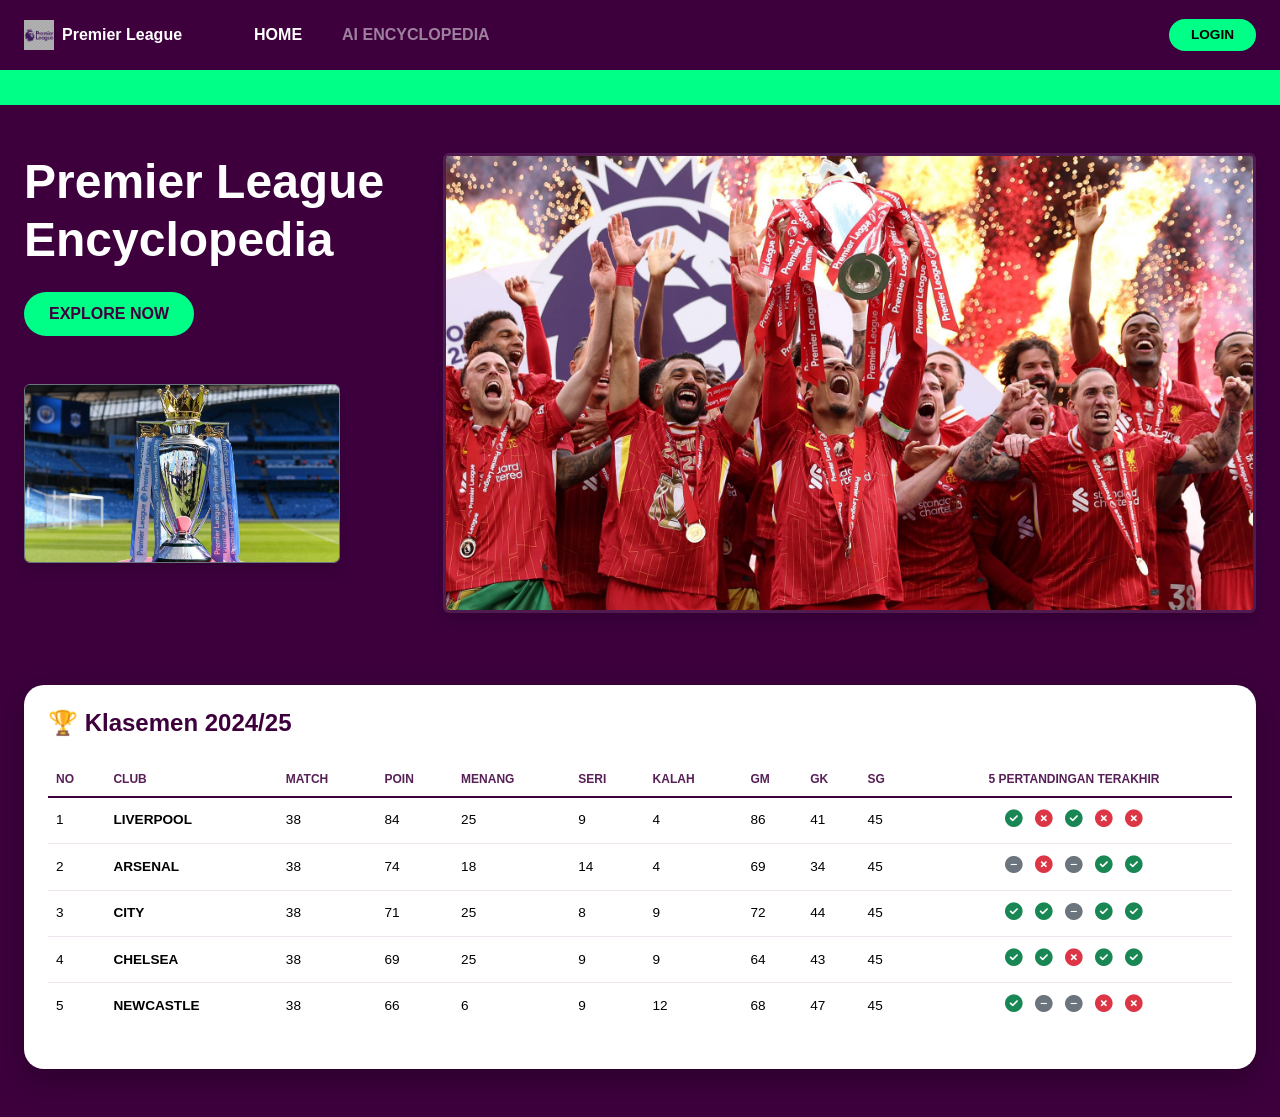
<file: index.html>
<!DOCTYPE html>
<html lang="id">
<head>
    <meta charset="UTF-8">
    <meta name="viewport" content="width=device-width, initial-scale=1.0">
    <title>Premier League Encyclopedia - Home</title>
    <link href="https://cdn.jsdelivr.net/npm/bootstrap@5.3.0/dist/css/bootstrap.min.css" rel="stylesheet">
    <link rel="stylesheet" href="https://cdnjs.cloudflare.com/ajax/libs/font-awesome/6.4.0/css/all.min.css">
    <link rel="stylesheet" href="style1.css">
</head>
<body>

<nav class="navbar navbar-expand navbar-dark custom-navbar">
    <div class="container-fluid px-4">
        <a class="navbar-brand d-flex align-items-center" href="#">
            <img src="lo.jpeg" alt="Logo" class="me-2" style="height: 30px;">
            <span class="fw-bold fs-6">Premier League</span>
        </a>
        
        <div class="navbar-nav ms-5">
            <a class="nav-link active me-4 text-white fw-semibold" href="index.html">HOME</a>
            <a class="nav-link text-white-50 fw-semibold" href="expert.html">AI ENCYCLOPEDIA</a>
        </div>

        <div class="ms-auto">
            <a href="login.html" class="btn btn-nav-login fw-bold">LOGIN</a>
        </div>
    </div>
</nav>


    <div class="green-bar"></div>

    <div class="container-fluid px-4 my-5">
        <div class="row align-items-start">
            <div class="col-lg-4 col-md-5 mb-4">
                <h1 class="main-title mb-4">Premier League<br>Encyclopedia</h1>
                <a href="#" class="btn btn-explore mb-5">EXPLORE NOW</a>
                <div class="trophy-img-container">
                    <img src="tro.jpeg" alt="Premier League Trophy" class="img-fluid rounded border border-secondary shadow">
                </div>
            </div>
            
            <div class="col-lg-8 col-md-7 mb-4">
                <div class="collage-container">
                    <img src="li.jpg" alt="Celebration Collage" class="img-fluid rounded shadow w-100">
                </div>
            </div>
        </div>

        <div class="row mt-5">
            <div class="col-12">
                <div class="table-container p-4">
                    <h4 class="table-title mb-4">🏆 Klasemen 2024/25</h4>
                    <div class="table-responsive">
                        <table class="table table-borderless align-middle custom-table">
                            <thead>
                                <tr>
                                    <th>NO</th>
                                    <th>CLUB</th>
                                    <th>MATCH</th>
                                    <th>POIN</th>
                                    <th>MENANG</th>
                                    <th>SERI</th>
                                    <th>KALAH</th>
                                    <th>GM</th>
                                    <th>GK</th>
                                    <th>SG</th>
                                    <th class="text-center">5 PERTANDINGAN TERAKHIR</th>
                                </tr>
                            </thead>
                            <tbody>
                                <tr>
                                    <td>1</td>
                                    <td class="fw-bold">LIVERPOOL</td>
                                    <td>38</td>
                                    <td>84</td>
                                    <td>25</td>
                                    <td>9</td>
                                    <td>4</td>
                                    <td>86</td>
                                    <td>41</td>
                                    <td>45</td>
                                    <td class="text-center">
                                        <i class="fa-solid fa-circle-check text-success mx-1"></i>
                                        <i class="fa-solid fa-circle-xmark text-danger mx-1"></i>
                                        <i class="fa-solid fa-circle-check text-success mx-1"></i>
                                        <i class="fa-solid fa-circle-xmark text-danger mx-1"></i>
                                        <i class="fa-solid fa-circle-xmark text-danger mx-1"></i>
                                    </td>
                                </tr>
                                <tr>
                                    <td>2</td>
                                    <td class="fw-bold">ARSENAL</td>
                                    <td>38</td>
                                    <td>74</td>
                                    <td>18</td>
                                    <td>14</td>
                                    <td>4</td>
                                    <td>69</td>
                                    <td>34</td>
                                    <td>45</td>
                                    <td class="text-center">
                                        <i class="fa-solid fa-circle-minus text-secondary mx-1"></i>
                                        <i class="fa-solid fa-circle-xmark text-danger mx-1"></i>
                                        <i class="fa-solid fa-circle-minus text-secondary mx-1"></i>
                                        <i class="fa-solid fa-circle-check text-success mx-1"></i>
                                        <i class="fa-solid fa-circle-check text-success mx-1"></i>
                                    </td>
                                </tr>
                                <tr>
                                    <td>3</td>
                                    <td class="fw-bold">CITY</td>
                                    <td>38</td>
                                    <td>71</td>
                                    <td>25</td>
                                    <td>8</td>
                                    <td>9</td>
                                    <td>72</td>
                                    <td>44</td>
                                    <td>45</td>
                                    <td class="text-center">
                                        <i class="fa-solid fa-circle-check text-success mx-1"></i>
                                        <i class="fa-solid fa-circle-check text-success mx-1"></i>
                                        <i class="fa-solid fa-circle-minus text-secondary mx-1"></i>
                                        <i class="fa-solid fa-circle-check text-success mx-1"></i>
                                        <i class="fa-solid fa-circle-check text-success mx-1"></i>
                                    </td>
                                </tr>
                                <tr>
                                    <td>4</td>
                                    <td class="fw-bold">CHELSEA</td>
                                    <td>38</td>
                                    <td>69</td>
                                    <td>25</td>
                                    <td>9</td>
                                    <td>9</td>
                                    <td>64</td>
                                    <td>43</td>
                                    <td>45</td>
                                    <td class="text-center">
                                        <i class="fa-solid fa-circle-check text-success mx-1"></i>
                                        <i class="fa-solid fa-circle-check text-success mx-1"></i>
                                        <i class="fa-solid fa-circle-xmark text-danger mx-1"></i>
                                        <i class="fa-solid fa-circle-check text-success mx-1"></i>
                                        <i class="fa-solid fa-circle-check text-success mx-1"></i>
                                    </td>
                                </tr>
                                <tr>
                                    <td>5</td>
                                    <td class="fw-bold">NEWCASTLE</td>
                                    <td>38</td>
                                    <td>66</td>
                                    <td>6</td>
                                    <td>9</td>
                                    <td>12</td>
                                    <td>68</td>
                                    <td>47</td>
                                    <td>45</td>
                                    <td class="text-center">
                                        <i class="fa-solid fa-circle-check text-success mx-1"></i>
                                        <i class="fa-solid fa-circle-minus text-secondary mx-1"></i>
                                        <i class="fa-solid fa-circle-minus text-secondary mx-1"></i>
                                        <i class="fa-solid fa-circle-xmark text-danger mx-1"></i>
                                        <i class="fa-solid fa-circle-xmark text-danger mx-1"></i>
                                    </td>
                                </tr>
                            </tbody>
                        </table>
                    </div>
                </div>
            </div>
        </div>
    </div>

</body>
</html>
</file>
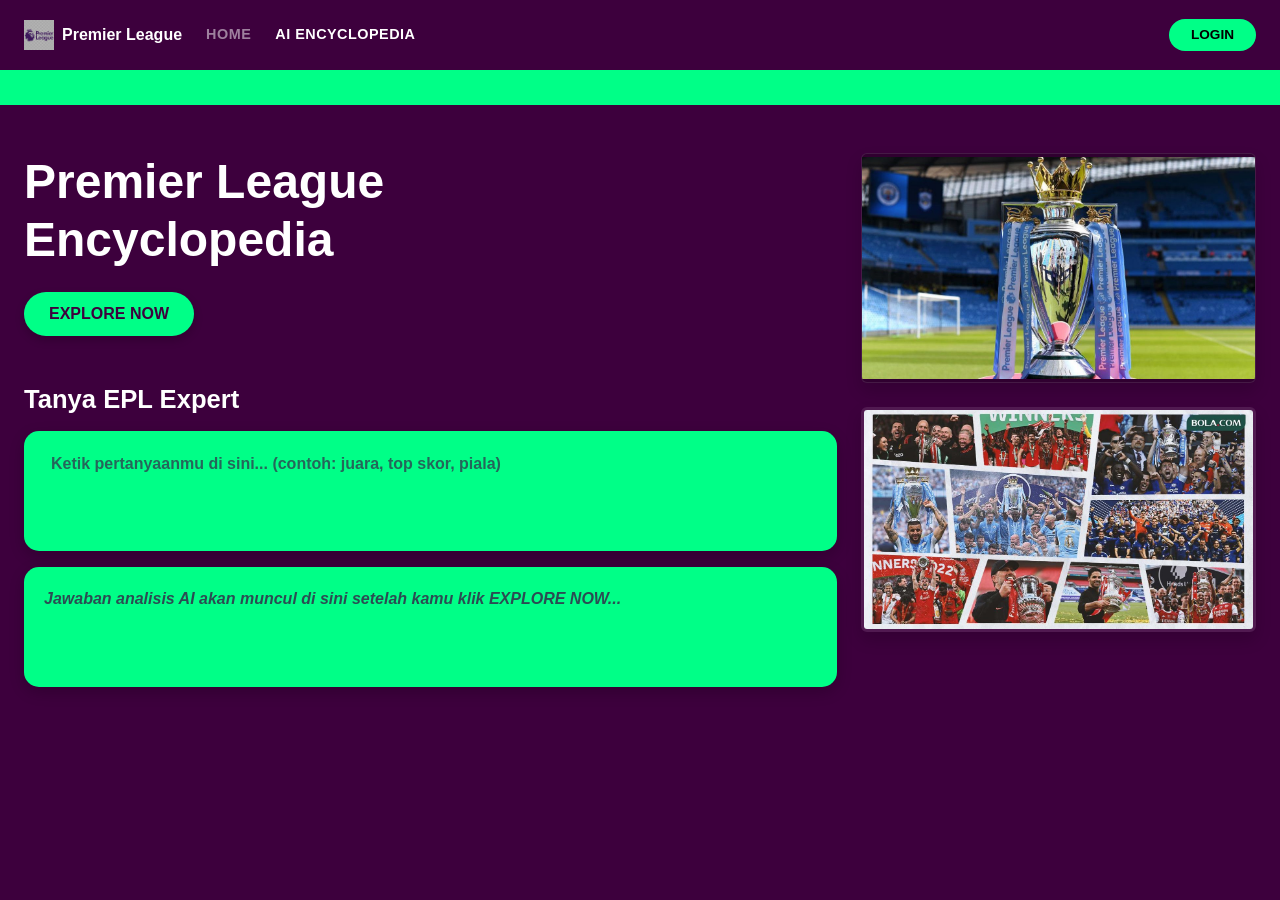
<file: expert.html>
<!DOCTYPE html>
<html lang="id">
<head>
    <meta charset="UTF-8">
    <meta name="viewport" content="width=device-width, initial-scale=1.0">
    <title>Premier League Encyclopedia - AI Expert</title>
    <link href="https://cdn.jsdelivr.net/npm/bootstrap@5.3.0/dist/css/bootstrap.min.css" rel="stylesheet">
    <link rel="stylesheet" href="https://cdnjs.cloudflare.com/ajax/libs/font-awesome/6.4.0/css/all.min.css">
    <link rel="stylesheet" href="style2.css?v=3.0">
</head>
<body>

    <nav class="navbar navbar-dark custom-navbar">
        <div class="container-fluid px-4 d-flex align-items-center justify-content-between flex-nowrap">
            
            <div class="d-flex align-items-center flex-nowrap">
                <a class="navbar-brand d-flex align-items-center m-0 me-4" href="#">
                    <img src="lo.jpeg" alt="Logo" class="me-2" style="height: 30px;">
                    <span class="fw-bold fs-6">Premier League</span>
                </a>
                
                <div class="d-flex align-items-center gap-4">
                    <a class="text-white-50 fw-semibold text-decoration-none" href="index.html" style="font-size: 0.9rem; letter-spacing: 0.5px;">HOME</a>
                    <a class="text-white fw-semibold text-decoration-none" href="expert.html" style="font-size: 0.9rem; letter-spacing: 0.5px;">AI ENCYCLOPEDIA</a>
                </div>
            </div>

            <div>
                <a href="login.html" class="btn btn-nav-login fw-bold">LOGIN</a>
            </div>

        </div>
    </nav>

    <div class="green-bar"></div>

    <div class="container-fluid px-4 my-5">
        <div class="row">
            
            <div class="col-lg-8 col-md-7 mb-4">
                <h1 class="main-title mb-4">Premier League<br>Encyclopedia</h1>
                <button type="button" id="btn-submit" class="btn btn-explore mb-5">EXPLORE NOW</button>
                
                <div class="chat-section mb-4">
                    <h3 class="section-label mb-3">Tanya EPL Expert</h3>
                    
                    <div class="green-box-input mb-3">
                        <textarea id="user-input" class="form-control blank-textarea" placeholder="Ketik pertanyaanmu di sini... (contoh: juara, top skor, piala)"></textarea>
                    </div>

                    <div class="green-box-output">
                        <p id="ai-output" class="output-placeholder-text">Jawaban analisis AI akan muncul di sini setelah kamu klik EXPLORE NOW...</p>
                    </div>
                </div>
            </div> 
            
            <div class="col-lg-4 col-md-5 mb-4 d-flex flex-column gap-4 align-items-start fixed-visuals">
                <div class="visual-item-trophy w-100">
                    <img src="tro.jpeg" alt="Piala Liga Premier" class="img-fluid rounded shadow w-100 image-fit-trophy">
                </div>
                <div class="visual-item-collage w-100">
                    <img src="o.jpg" alt="Kolase Perayaan Juara" class="img-fluid rounded shadow w-100 image-fit-collage">
                </div>
            </div>

        </div>
    </div>

    <script src="script.js"></script>
</body>
</html>
</file>
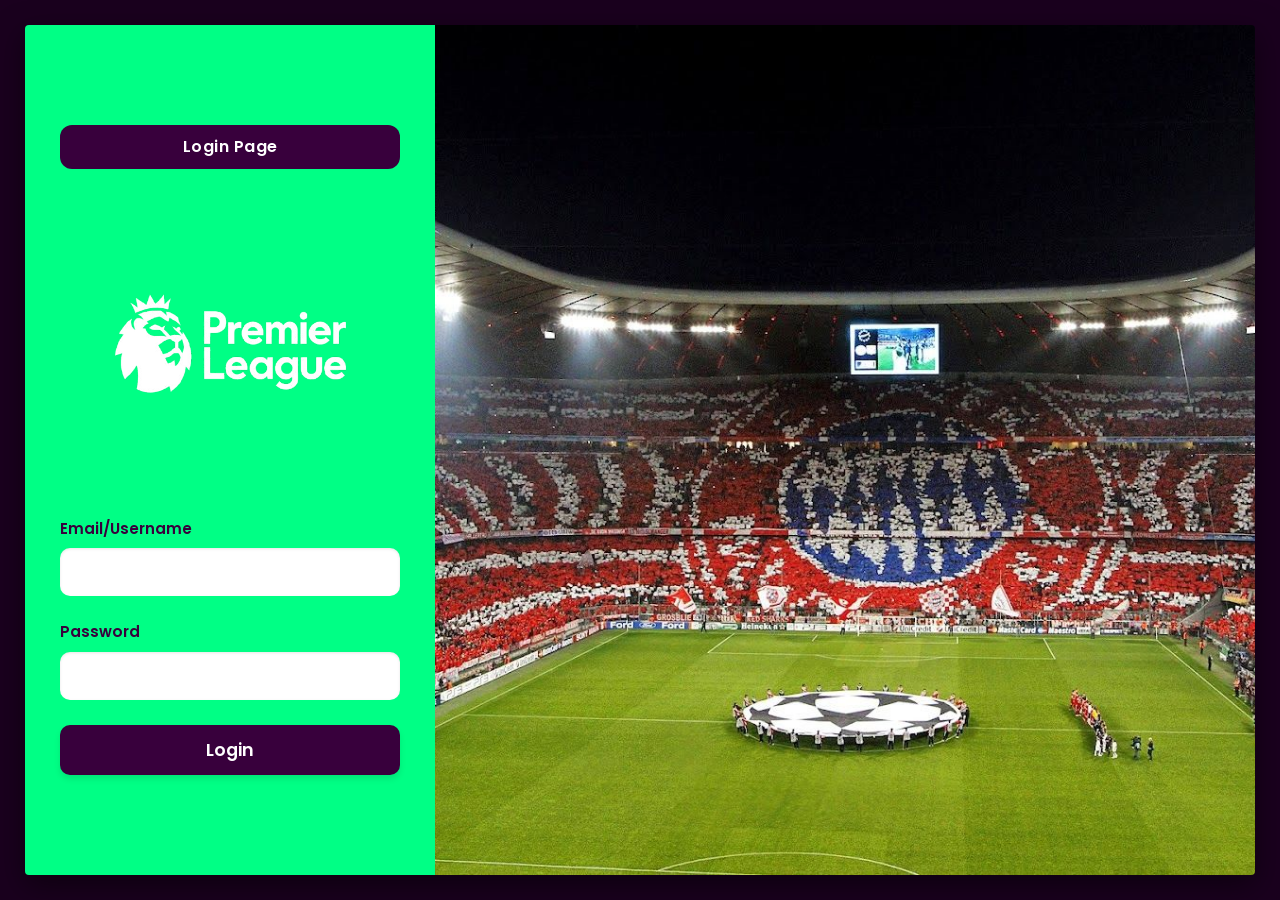
<file: login.html>
<!DOCTYPE html>
<html lang="id">
<head>
    <meta charset="UTF-8">
    <meta name="viewport" content="width=device-width, initial-scale=1.0">
    <title>Premier League - Login Page</title>
    <link href="https://cdn.jsdelivr.net/npm/bootstrap@5.3.0/dist/css/bootstrap.min.css" rel="stylesheet">
    <link href="https://fonts.googleapis.com/css2?family=Poppins:wght@400;500;600;700&display=swap" rel="stylesheet">
    <link rel="stylesheet" href="loginstyle.css">
</head>
<body>

    <div class="outer-wrapper">
        <div class="main-container">
            <div class="row g-0 h-100">
                
                <div class="col-12 col-md-4 h-100">
                    <div class="login-panel">
                        
                        <div class="top-banner">
                            Login Page
                        </div>
                        
                        <div class="logo-container">
                            <img src="logo-pl.png" alt="Premier League Logo" class="logo-placeholder" onerror="this.style.display='none'; this.after('[ LOGO PREMIER LEAGUE ]')">
                        </div>
                        
                        <div class="form-container">
                            <form>
                                
                                <label class="form-label-custom">Email/Username</label>
                                <input type="text" id="username" class="form-control-custom" required>
                                
                                <label class="form-label-custom">Password</label>
                                <input type="password" id="password" class="form-control-custom" required>
                                
                                <button type="submit" class="btn-login">Login</button>
                                
                            </form>
                        </div>
                        
                    </div>
                </div>
                
                <div class="col-12 col-md-8 h-100 d-none d-md-block">
                    <div class="stadium-panel">
                        <img src="stadion.jpg" alt="Stadium Background" class="stadium-img">
                    </div>
                </div>

            </div>
        </div>
    </div>

    <script src="https://cdn.jsdelivr.net/npm/bootstrap@5.3.0/dist/js/bootstrap.bundle.min.js"></script>
    <script src="script.js"></script>

</body>
</html>
</file>
<file: style1.css>
body {
    background-color: #3d003d;
    color: #ffffff;
    font-family: 'Segoe UI', Tahoma, Geneva, Verdana, sans-serif;
}

.custom-navbar {
    background-color: #3d003d;
    padding-top: 15px;
    padding-bottom: 15px;
}

.green-bar {
    background-color: #00ff87;
    height: 35px;
    width: 100%;
}

.main-title {
    font-size: 3rem;
    font-weight: 700;
    line-height: 1.2;
}

.btn-explore {
    background-color: #00ff87;
    color: #3d003d;
    font-weight: bold;
    border-radius: 30px;
    padding: 10px 25px;
    border: none;
    transition: all 0.3s ease;
    text-decoration: none;
    display: inline-block;
}

.btn-explore:hover {
    background-color: #02d171;
    color: #ffffff;
    transform: scale(1.05);
}

.btn-nav-login {
    background-color: #00ff87;
    color: #000000;
    font-size: 0.85rem;
    border-radius: 20px;
    padding: 6px 22px;
    border: none;
    text-decoration: none;
    display: inline-block;
    transition: all 0.2s ease;
}

.btn-nav-login:hover {
    background-color: #02d171;
    color: #ffffff;
}

.trophy-img-container {
    max-width: 80%;
}

.collage-container img {
    border: 3px solid rgba(255, 255, 255, 0.1);
    object-fit: cover;
}

.table-container {
    background-color: #ffffff;
    color: #3d003d;
    border-radius: 20px;
    box-shadow: 0 10px 30px rgba(0, 0, 0, 0.3);
}

.table-title {
    font-weight: 800;
    color: #3d003d;
}

.custom-table thead {
    border-bottom: 2px solid #3d003d;
}

.custom-table th {
    font-size: 0.75rem;
    font-weight: 700;
    color: #572057;
}

.custom-table tbody tr {
    border-bottom: 1px solid #f0e6f0;
}

.custom-table tbody tr:last-child {
    border-bottom: none;
}

.custom-table td {
    font-size: 0.85rem;
    padding: 12px 8px;
}

.custom-table i {
    font-size: 1.1rem;
}
</file>
<file: style2.css>
body {
    background-color: #3d003d;
    color: #ffffff;
    font-family: 'Segoe UI', Tahoma, Geneva, Verdana, sans-serif;
    margin: 0;
}

.custom-navbar {
    background-color: #3d003d;
    padding-top: 15px;
    padding-bottom: 15px;
}

.green-bar {
    background-color: #00ff87;
    height: 35px;
    width: 100%;
}

.main-title {
    font-size: 3rem;
    font-weight: 700;
    line-height: 1.2;
}

.btn-explore {
    background-color: #00ff87;
    color: #3d003d;
    font-weight: bold;
    border-radius: 30px;
    padding: 10px 25px;
    border: none;
    transition: all 0.3s ease;
    box-shadow: 0 4px 10px rgba(0,0,0,0.2);
}

.btn-explore:hover {
    background-color: #02d171;
    color: #ffffff;
    transform: scale(1.05);
}

.btn-nav-login {
    background-color: #00ff87;
    color: #000000;
    font-size: 0.85rem;
    border-radius: 20px;
    padding: 6px 22px;
    border: none;
    text-decoration: none;
    display: inline-block;
    transition: all 0.2s ease;
}

.btn-nav-login:hover {
    background-color: #02d171;
    color: #ffffff;
}

.section-label {
    font-size: 1.6rem;
    font-weight: 700;
    color: #ffffff;
}

.ai-label {
    color: #00ff87;
}

.green-box-input {
    background-color: #00ff87;
    border-radius: 15px;
    padding: 15px;
    min-height: 120px;
    box-shadow: 0 5px 15px rgba(0,0,0,0.2);
}

.blank-textarea {
    background: transparent;
    border: none;
    color: #3d003d;
    font-weight: 600;
    resize: none;
    height: 90px;
}

.blank-textarea:focus {
    background: transparent;
    box-shadow: none;
    color: #3d003d;
}

.blank-textarea::placeholder {
    color: rgba(61, 0, 61, 0.6);
}

.green-box-output {
    background-color: #00ff87;
    border-radius: 15px;
    padding: 20px;
    min-height: 120px;
    box-shadow: 0 5px 15px rgba(0,0,0,0.2);
    display: flex;
    align-items: flex-start;
}

.output-placeholder-text {
    color: rgba(61, 0, 61, 0.7);
    font-weight: 600;
    font-style: italic;
    margin: 0;
}

.fixed-visuals {
    max-width: 450px;
}

.visual-item-trophy {
    width: 100%;
    max-width: 100%;
}

.visual-item-collage {
    width: 100%;
    max-width: 100%;
}

.image-fit-trophy {
    height: 230px;
    object-fit: contain;
    border: 1px solid rgba(255, 255, 255, 0.1);
    background-color: rgba(0,0,0,0.2);
}

.image-fit-collage {
    height: auto;
    object-fit: cover;
    border: 3px solid rgba(255, 255, 255, 0.1);
}
</file>
<file: loginstyle.css>
:root {
    --pl-green: #00ff85;
    --pl-purple: #38003c;
    --outer-dark: #1a001e;
}

body, html {
    margin: 0;
    padding: 0;
    height: 100%;
    font-family: 'Poppins', sans-serif;
    background-color: var(--outer-dark);
    overflow: hidden;
}

.outer-wrapper {
    height: 100vh;
    padding: 25px;
    display: flex;
    align-items: center;
    justify-content: center;
}

.main-container {
    width: 100%;
    height: 100%;
    border-radius: 4px;
    overflow: hidden;
    box-shadow: 0 10px 30px rgba(0,0,0,0.5);
}

.login-panel {
    background-color: var(--pl-green);
    height: 100%;
    padding: 40px 35px;
    display: flex;
    flex-direction: column;
    justify-content: center;
    gap: 30px;
    align-items: center;
}

.top-banner {
    background-color: var(--pl-purple);
    color: #ffffff;
    width: 100%;
    padding: 10px 0;
    text-align: center;
    font-weight: 600;
    font-size: 1rem;
    border-radius: 12px;
    letter-spacing: 0.5px;
}

.logo-container {
    width: 100%;
    text-align: center;
}

.logo-placeholder {
    max-width: 85%;
    height: auto;
    object-fit: contain;
}

.form-container {
    width: 100%;
}

.form-label-custom {
    color: var(--pl-purple);
    font-weight: 600;
    font-size: 0.95rem;
    margin-bottom: 8px;
    display: block;
}

.form-control-custom {
    width: 100%;
    padding: 12px 15px;
    border: none;
    border-radius: 10px;
    background-color: #ffffff;
    font-size: 1rem;
    color: #333333;
    margin-bottom: 25px;
    outline: none;
    box-shadow: inset 0 1px 3px rgba(0,0,0,0.1);
}

.form-control-custom:focus {
    box-shadow: 0 0 0 3px rgba(56, 0, 60, 0.2);
}

.btn-login {
    width: 100%;
    background-color: var(--pl-purple);
    color: #ffffff;
    border: none;
    padding: 12px 0;
    font-size: 1.1rem;
    font-weight: 600;
    border-radius: 10px;
    cursor: pointer;
    transition: all 0.2s ease;
    box-shadow: 0 4px 6px rgba(0,0,0,0.1);
}

.btn-login:hover {
    background-color: #240026;
    transform: translateY(-1px);
}

.stadium-panel {
    height: 100%;
    background-color: #000000;
    position: relative;
}

.stadium-img {
    width: 100%;
    height: 100%;
    object-fit: cover;
    object-position: center;
}

@media (max-width: 767.98px) {
    body, html {
        overflow: auto;
    }
    .outer-wrapper {
        height: auto;
        padding: 10px;
    }
    .main-container {
        height: auto;
    }
    .login-panel {
        padding: 30px 20px;
        gap: 20px;
    }
}
</file>
